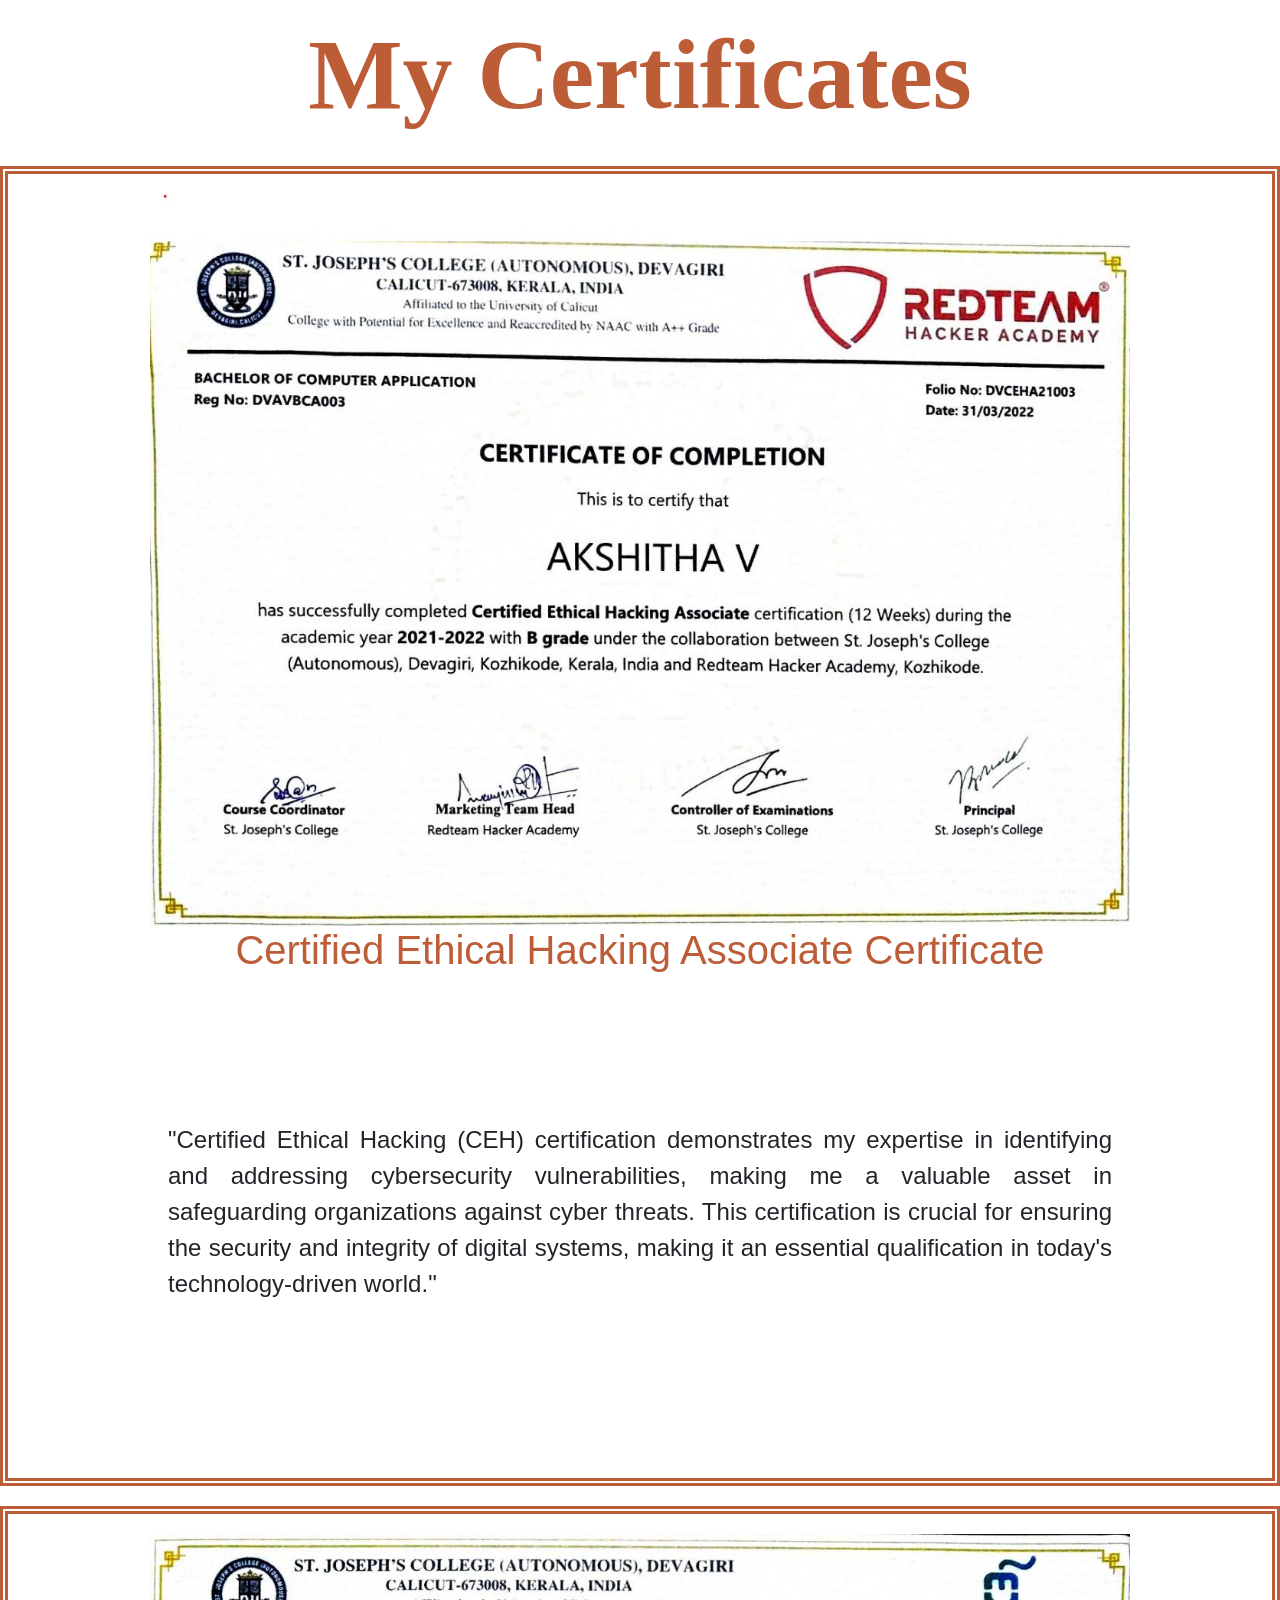
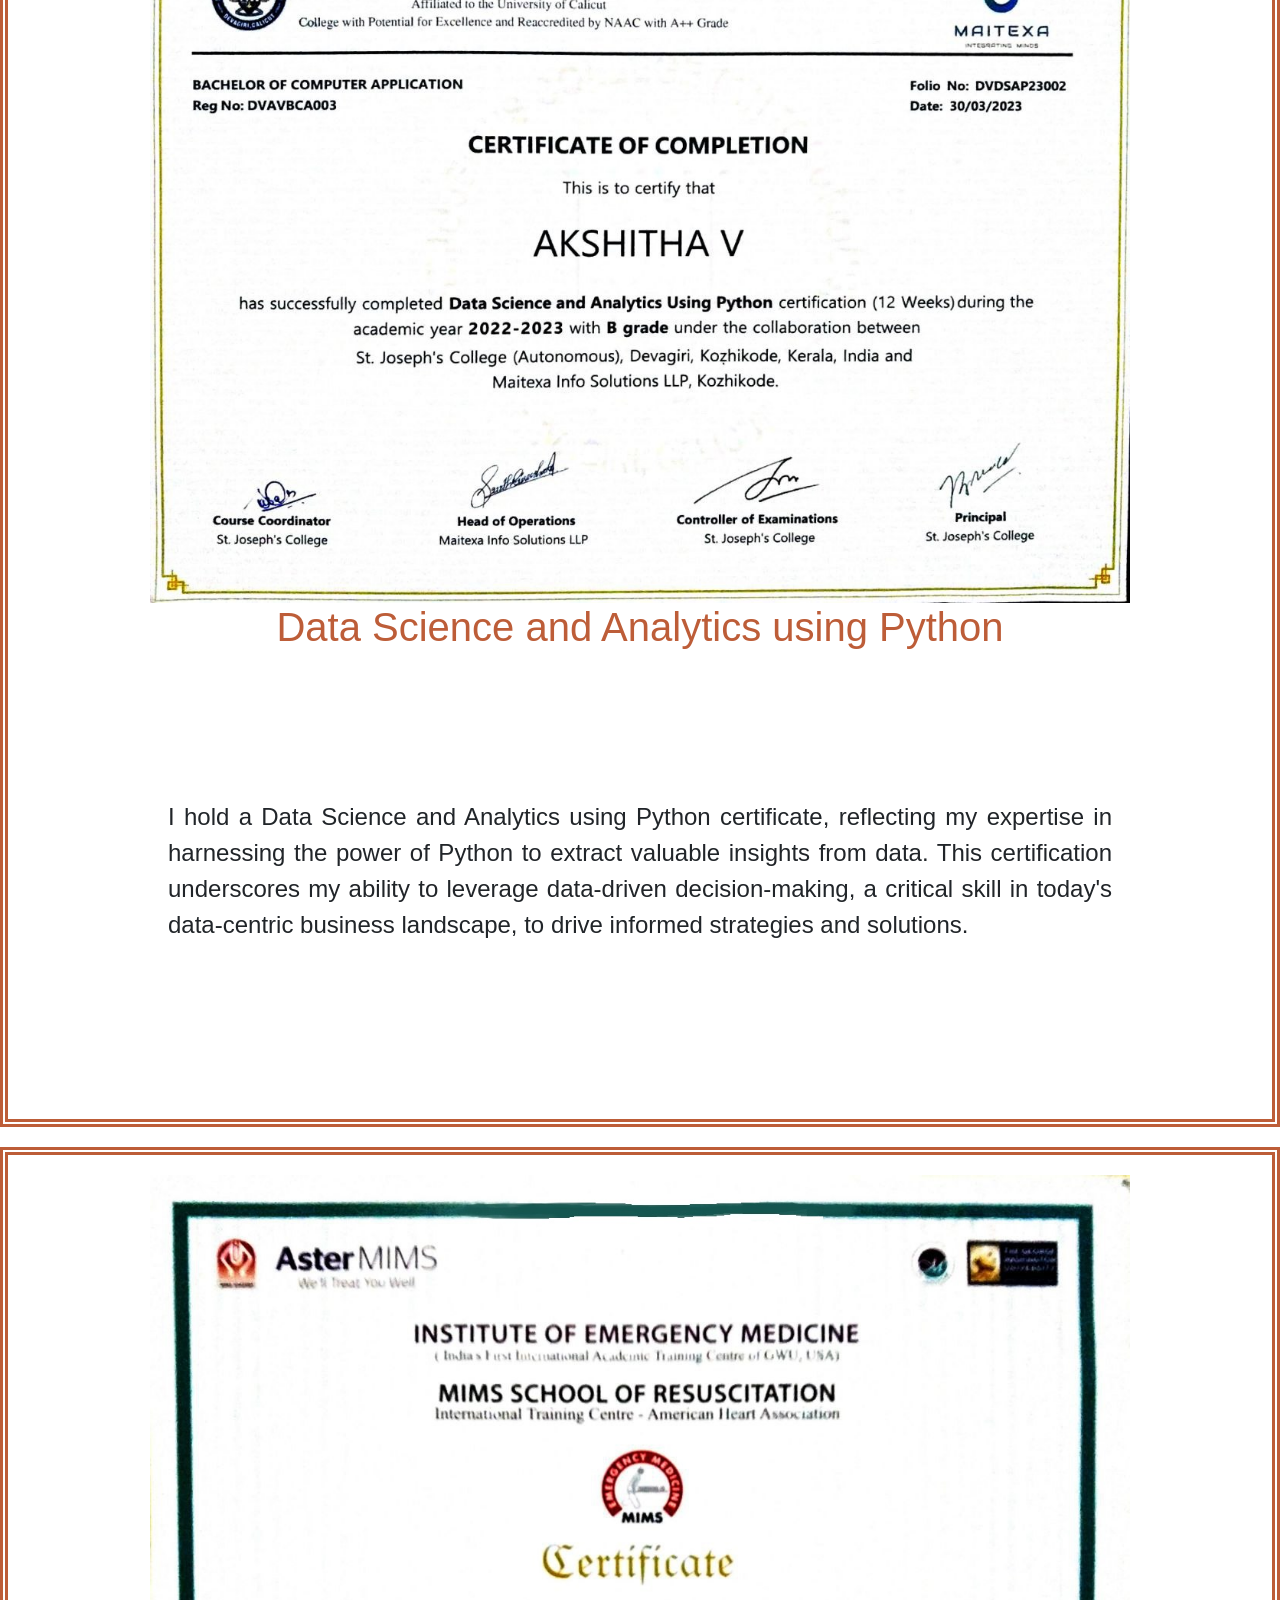
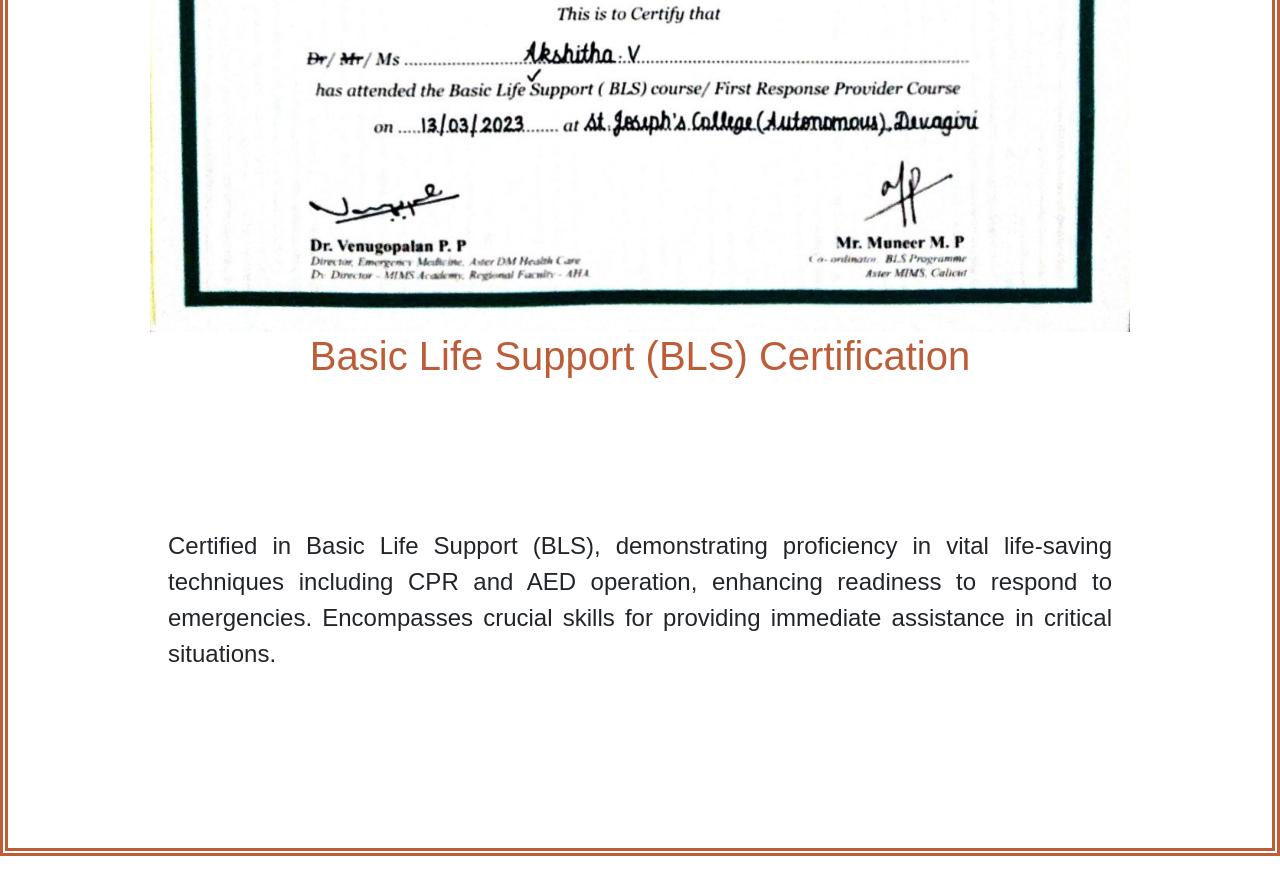
<file: certificates.html>
<!DOCTYPE html>
<html>
<head>
  <link rel="icon" href="https://static.vecteezy.com/system/resources/previews/006/952/810/original/ak-letter-logo-design-creative-modern-a-k-letters-icon-illustration-free-vector.jpg" type="image/icon type">
  <link rel="stylesheet" href="https://maxcdn.bootstrapcdn.com/bootstrap/4.5.2/css/bootstrap.min.css">
    <title>Akshitha V</title>
    <style>
      
      
        .certificate {
            border: 8px double  #bd5d38;
            padding: 20px;
            margin-bottom: 20px;
            
        }
        .certificate img {
            max-width: 80%;
            height: auto;
        }
        .certificate h3 {
            margin-top: 10px;
        }
    </style>
</head>
<body style="text-align: center;">
  
  

 















   <b> <p style="font-size: 100px; text-align: center; font-family: serif; color: #bd5d38;">My Certificates</p></b>

    <div class="certificate">
        <img src="img/hack.jpg" alt="Certificate 1">
        <h1  style="color: #bd5d38;">Certified Ethical Hacking Associate Certificate</h1>
        <p style="text-align:justify; padding: 140px; font-size: 24px;">                           

          "Certified Ethical Hacking (CEH) certification demonstrates my expertise in identifying and addressing cybersecurity vulnerabilities, making me a valuable asset in safeguarding organizations against cyber threats. This certification is crucial for ensuring the security and integrity of digital systems, making it an essential qualification in today's technology-driven world."</p>
    </div>

    <div class="certificate">
        <img src="img/python.jpg" alt="Certificate 2">
        <h1  style="color: #bd5d38;">Data Science and Analytics using Python</h1>
        <p style="text-align:justify; padding: 140px; font-size: 24px;">  I hold a Data Science and Analytics using Python certificate, reflecting my expertise in harnessing the power of Python to extract valuable insights from data. This certification underscores my ability to leverage data-driven decision-making, a critical skill in today's data-centric business landscape, to drive informed strategies and solutions.</p>
    </div>

    <div class="certificate">
      <img src="img/emerg.jpg" alt="Certificate 2">
      <h1 style="color: #bd5d38;">Basic Life Support (BLS) Certification</h1>
      <p style="text-align:justify; padding: 140px; font-size: 24px;">   Certified in Basic Life Support (BLS), demonstrating proficiency in vital life-saving techniques including CPR and AED operation, enhancing readiness to respond to emergencies. Encompasses crucial skills for providing immediate assistance in critical situations.</p>
  </div>
    
    <!-- Add more certificate sections as needed -->
    <script src="https://maxcdn.bootstrapcdn.com/bootstrap/4.5.2/js/bootstrap.min.js"></script>
</body>
</html>
</file>
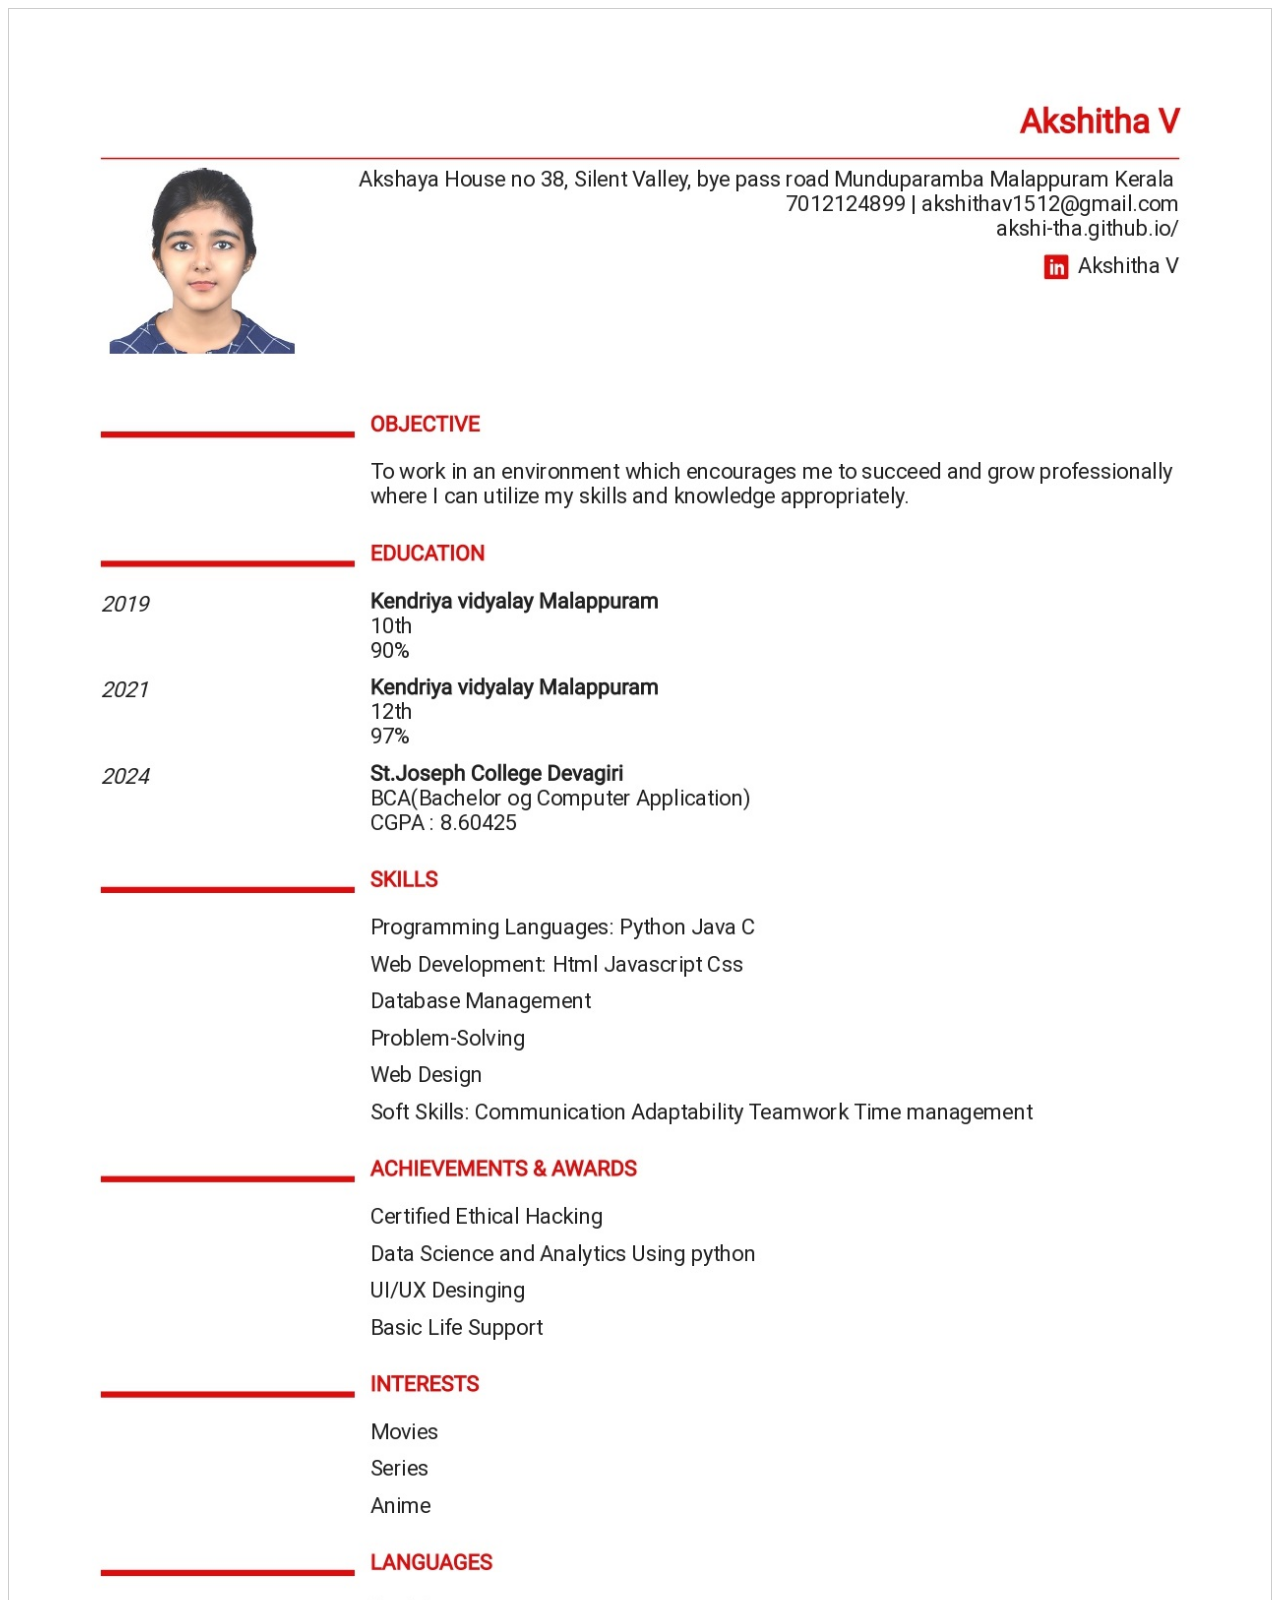
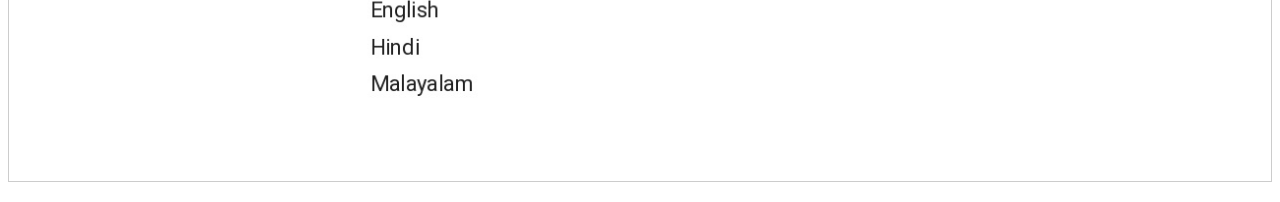
<file: resume.html>
<!DOCTYPE html>
<html lang="en">
<head>

    <meta charset="UTF-8">
    <meta name="viewport" content="width=device-width, initial-scale=1.0">
    <title>Akshitha V</title>
   
    <link rel="icon" href="https://static.vecteezy.com/system/resources/previews/006/952/810/original/ak-letter-logo-design-creative-modern-a-k-letters-icon-illustration-free-vector.jpg" type="image/icon type">
    <style>
      
      
        .certificate {
            border: 1px solid #ccc;
            padding: 20px;
            margin-bottom: 20px;
        }
        .certificate img {
            max-width: 100%;
            height: auto;
        }
        .certificate h3 {
            margin-top: 10px;
        }
    </style>

</head>

<body style="text-align: center;">
    <div class="certificate">
        <img src="img/resume2.jpg" alt="Certificate 1">
       
    </div>

</body>
</html>
</file>
